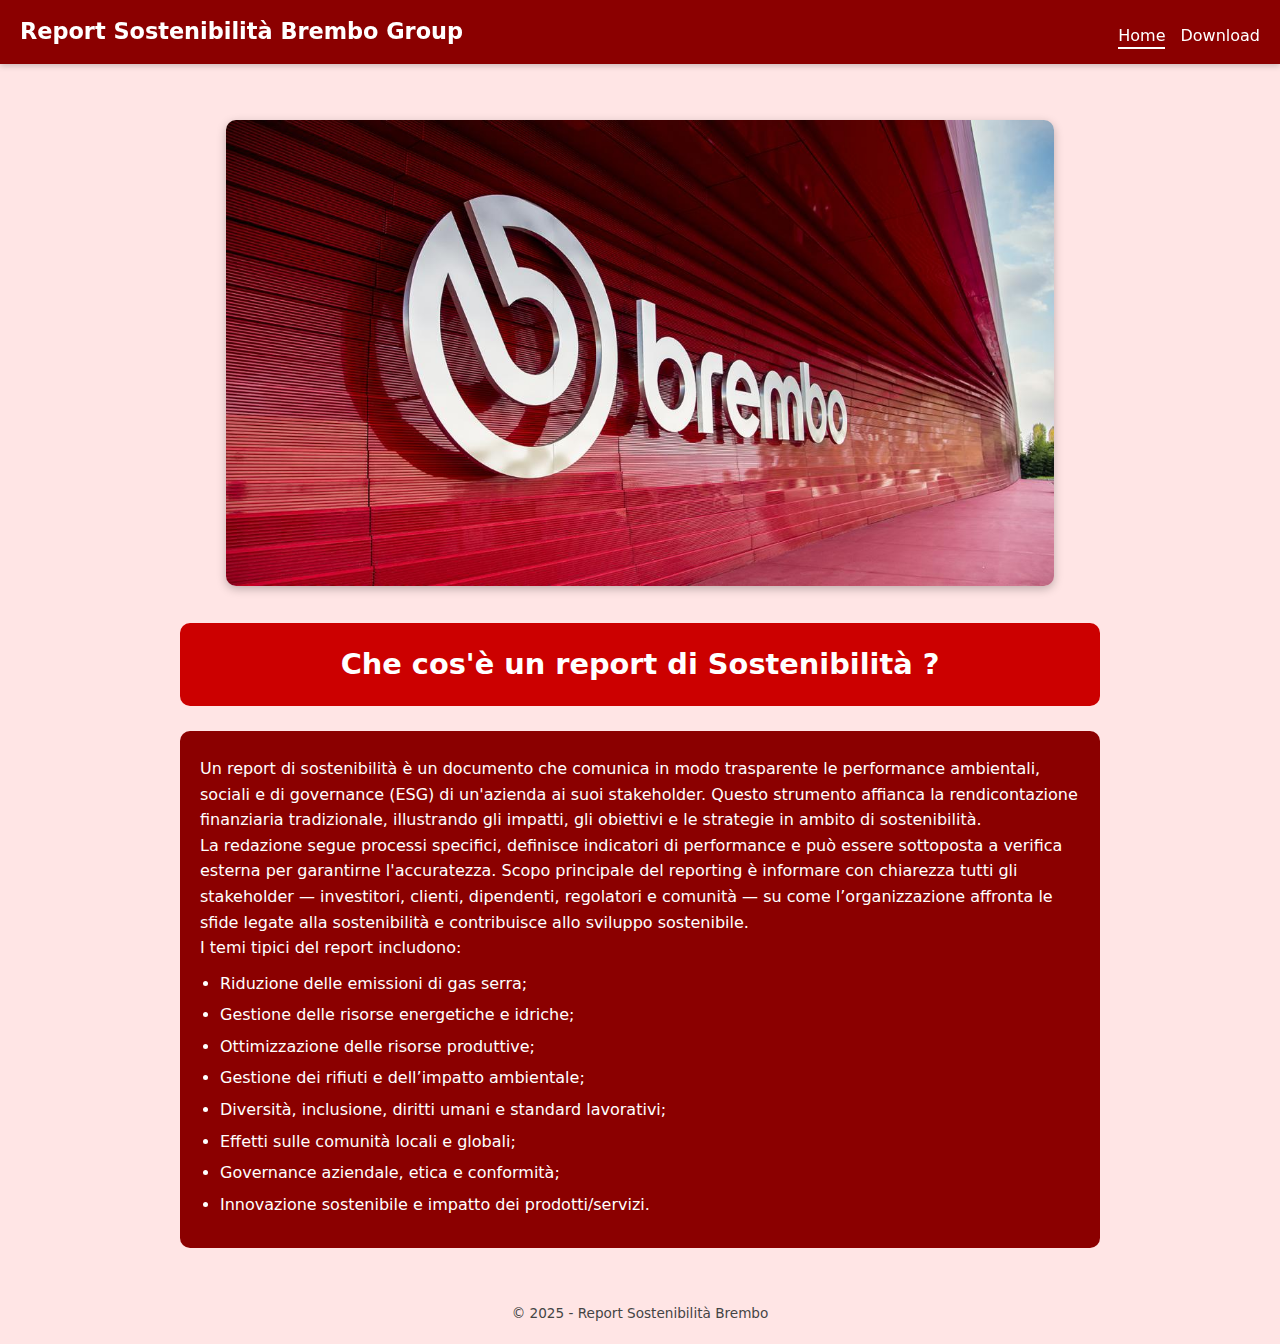
<file: index.html>
<!DOCTYPE html>
<html lang="it">
<head>
  <meta charset="UTF-8">
  <title>Report Sostenibilità Brembo - Home</title>
  <meta name="viewport" content="width=device-width, initial-scale=1">
  <link rel="stylesheet" href="css/style.css">

  <link rel="icon" type="image/x-icon" href="Brembo Favicon.svg">
  
</head>
<body>

  <header>
    <div class="logo-titolo">
      <h1>Report Sostenibilità Brembo Group</h1>
    </div>

    <nav>
      <ul>
        <li><a href="index.html" class="active">Home</a></li>
        <li><a href="download.html">Download</a></li>
      </ul>
    </nav>
  </header>

  <main>

    <!-- IMMAGINE IN ALTO CENTRATA -->
    <section class="hero-image">
      <img src="img/Brembo.jpeg" alt="Brembo">
    </section>

    <!-- TITOLO BIANCO CENTRATO -->
    <section class="title-section">
      <h2>Che cos'è un report di Sostenibilità ?</h2>
    </section>

    <!-- TESTO BIANCO DISCORSIVO -->
    <section class="text-section">
      <p>
        Un report di sostenibilità è un documento che comunica in modo trasparente
        le performance ambientali, sociali e di governance (ESG) di un'azienda ai suoi stakeholder.
        Questo strumento affianca la rendicontazione finanziaria tradizionale, illustrando gli impatti,
        gli obiettivi e le strategie in ambito di sostenibilità.
      </p>

      <p>
        La redazione segue processi specifici, definisce indicatori di performance e può essere
        sottoposta a verifica esterna per garantirne l'accuratezza. Scopo principale del reporting
        è informare con chiarezza tutti gli stakeholder — investitori, clienti, dipendenti, regolatori
        e comunità — su come l’organizzazione affronta le sfide legate alla sostenibilità e contribuisce
        allo sviluppo sostenibile.
      </p>

      <p>I temi tipici del report includono:</p>

      <ul>
        <li>Riduzione delle emissioni di gas serra;</li>
        <li>Gestione delle risorse energetiche e idriche;</li>
        <li>Ottimizzazione delle risorse produttive;</li>
        <li>Gestione dei rifiuti e dell’impatto ambientale;</li>
        <li>Diversità, inclusione, diritti umani e standard lavorativi;</li>
        <li>Effetti sulle comunità locali e globali;</li>
        <li>Governance aziendale, etica e conformità;</li>
        <li>Innovazione sostenibile e impatto dei prodotti/servizi.</li>
      </ul>
    </section>

  </main>

  <footer>
    <p>&copy; 2025 - Report Sostenibilità Brembo</p>
  </footer>

</body>
</html>
</file>
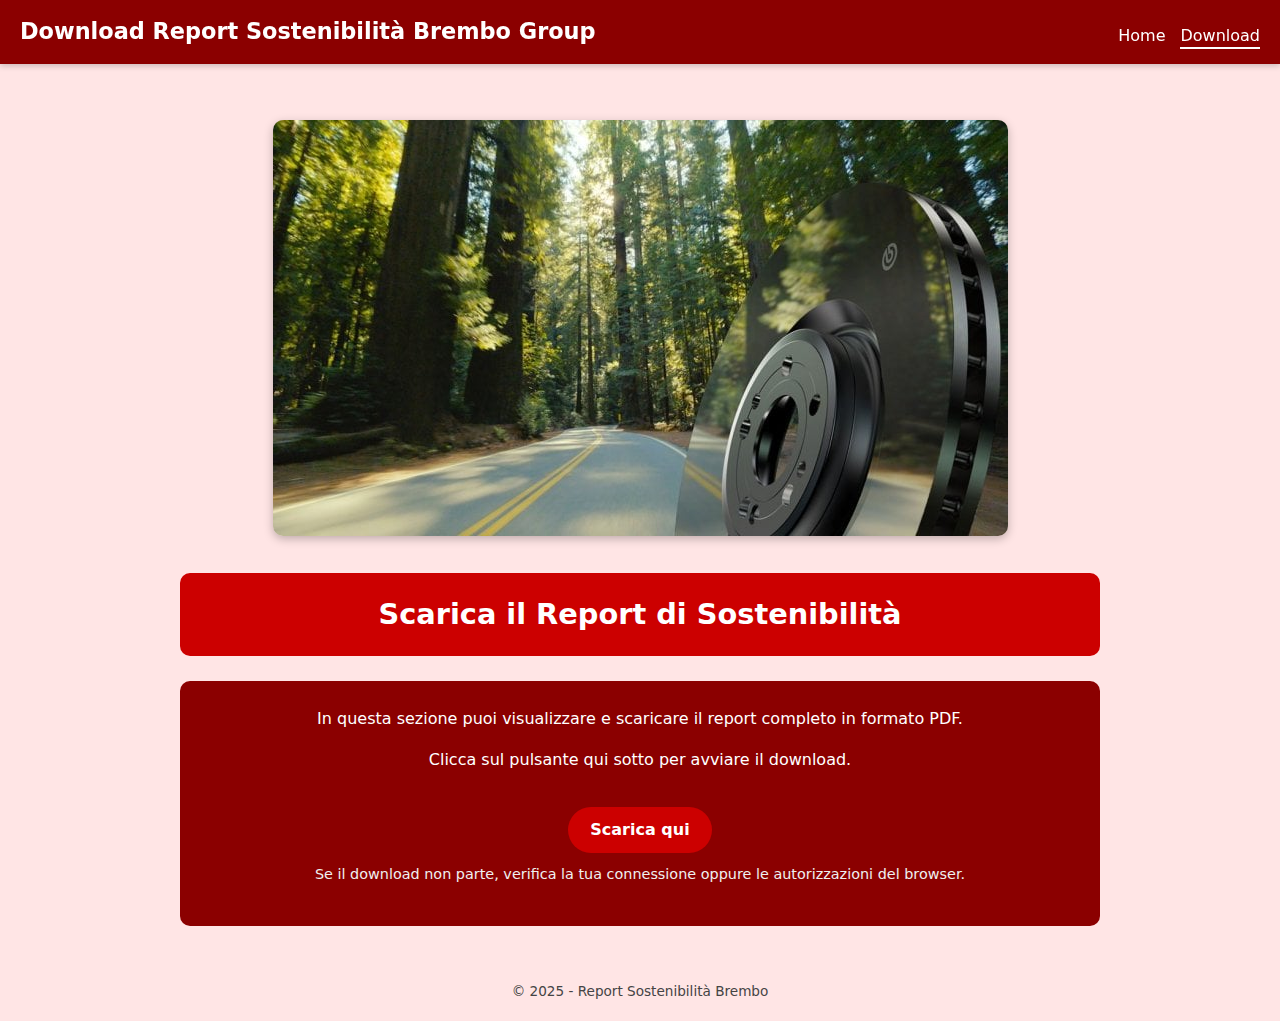
<file: download.html>
<!DOCTYPE html>
<html lang="it">
<head>
  <meta charset="UTF-8">
  <title>Report Sostenibilità Brembo - Download</title>
  <meta name="viewport" content="width=device-width, initial-scale=1">
  <link rel="stylesheet" href="css/style.css">

  <link rel="icon" type="image/x-icon" href="Brembo Favicon.svg">

</head>
<body>

  <header>
    <div class="logo-titolo">
      <h1>Download Report Sostenibilità Brembo Group</h1>
    </div>

    <nav>
      <ul>
        <li><a href="index.html">Home</a></li>
        <li><a href="download.html" class="active">Download</a></li>
      </ul>
    </nav>
  </header>

  <main>

     <!-- IMMAGINE IN ALTO CENTRATA -->
    <section class="hero-image">
      <img src="img/Brembo Sostenibile.jpg" alt="Brembo">
    </section>

    <!-- TITOLO CENTRALE STILIZZATO -->
    <section class="title-section">
      <h2>Scarica il Report di Sostenibilità</h2>
    </section>

    <!-- BOX DI TESTO STILE HOME -->
    <section class="text-section download-box">

      <p>
        In questa sezione puoi visualizzare e scaricare il report completo in formato PDF.
      </p>

      <p>
        Clicca sul pulsante qui sotto per avviare il download.
      </p>
    

      <!-- BOTTONE DI DOWNLOAD -->
      <a href="documenti/ITA-BREMBO Report Volontario di Sostenibilità.pdf" class="btn-download" download>
        Scarica qui
      </a>

      <p class="nota-download">
        Se il download non parte, verifica la tua connessione
        <strong></strong> oppure le autorizzazioni del browser.
      </p>

    </section>

  </main>

  <footer>
    <p>&copy; 2025 - Report Sostenibilità Brembo</p>
  </footer>

</body>
</html>
</file>
<file: css/style.css>
/* ==============================
   IMPOSTAZIONI GENERALI
   ============================== */

* {
  box-sizing: border-box;
  margin: 0;
  padding: 0;
}

:root {
  --rosso-scuro: #8b0000;
  --rosso-medio: #cc0000;
  --rosso-chiaro: #ffe5e5;
  --testo-scuro: #222222;
  --bianco: #ffffff;
}

body {
  font-family: system-ui, -apple-system, BlinkMacSystemFont, "Segoe UI", sans-serif;
  line-height: 1.5;
  background-color: var(--rosso-chiaro);
  color: var(--testo-scuro);
}

/* Contenitore principale per il contenuto */
main {
  max-width: 960px;
  margin: 120px auto 40px auto;  /* spazio per il menu fisso */
  padding: 0 20px;
}

/* ==============================
   HEADER E NAVIGAZIONE (FISSO)
   ============================== */

/* HEADER FISSO IN ALTO */
header {
  background-color: var(--rosso-scuro);
  color: var(--bianco);
  padding: 15px 20px;
  display: flex;
  flex-wrap: wrap;
  align-items: center;
  justify-content: space-between;

  position: fixed;
  top: 0;
  left: 0;
  width: 100%;
  z-index: 1000;
  box-shadow: 0 2px 6px rgba(0, 0, 0, 0.20);
}

.logo-titolo h1 {
  font-size: 1.4rem;
}

nav ul {
  list-style: none;
  display: flex;
  gap: 15px;
  margin-top: 8px;
}

nav a {
  text-decoration: none;
  color: var(--bianco);
  font-weight: 500;
  padding-bottom: 2px;
  border-bottom: 2px solid transparent;
}

nav a:hover,
nav a.active {
  border-bottom: 2px solid var(--bianco);
}

/* Layout più compatto su schermi piccoli */
@media (max-width: 600px) {
  header {
    flex-direction: column;
    align-items: flex-start;
    gap: 10px;
  }

  nav ul {
    padding-left: 0;
  }
}

/* ==============================
   IMMAGINE HERO IN ALTO
   ============================== */

.hero-image {
  text-align: center;
  margin-top: 20px;
}

.hero-image img {
  max-width: 90%;
  height: auto;
  border-radius: 10px;
  box-shadow: 0 3px 10px rgba(0, 0, 0, 0.25);
}

/* ==============================
   TITOLO CENTRALE
   ============================== */

.title-section {
  text-align: center;
  margin-top: 30px;
  background-color: var(--rosso-medio);
  padding: 20px;
  border-radius: 10px;
}

.title-section h2 {
  color: white;
  font-size: 1.8rem;
  font-weight: 700;
}

/* ==============================
   TESTO BIANCO DISCORSIVO
   ============================== */

.text-section {
  background-color: var(--rosso-scuro);
  color: white;
  padding: 25px 20px;
  margin-top: 25px;
  border-radius: 10px;
  line-height: 1.6;
  font-size: 1rem;
}

.text-section ul {
  margin-top: 10px;
  padding-left: 20px;
}

.text-section li {
  margin-bottom: 6px;
}

/* ==============================
   PAGINA DOWNLOAD
   ============================== */

.download-box {
  text-align: center;
}

.download-box p {
  margin-bottom: 15px;
}

.btn-download {
  display: inline-block;
  margin: 20px 0 10px 0;
  padding: 10px 22px;
  font-size: 1rem;
  font-weight: 600;
  text-decoration: none;
  color: var(--bianco);
  background-color: var(--rosso-medio);
  border-radius: 999px; /* pill button */
  border: none;
  cursor: pointer;
  transition: transform 0.1s ease, box-shadow 0.1s ease, background-color 0.15s ease;
}

.btn-download:hover {
  background-color: var(---scuro);
  box-shadow: 0 3px 8px rgba(0, 0, 0, 0.18);
  transform: translateY(-1px);
}

.btn-download:active {
  transform: translateY(0);
  box-shadow: none;
}

.nota-download {
  font-size: 0.9rem;
  color: #f0f0f0;
}

/* ==============================
   FOOTER
   ============================== */

footer {
  text-align: center;
  padding: 15px 10px 20px 10px;
  font-size: 0.85rem;
  color: #444444;
}
</file>
